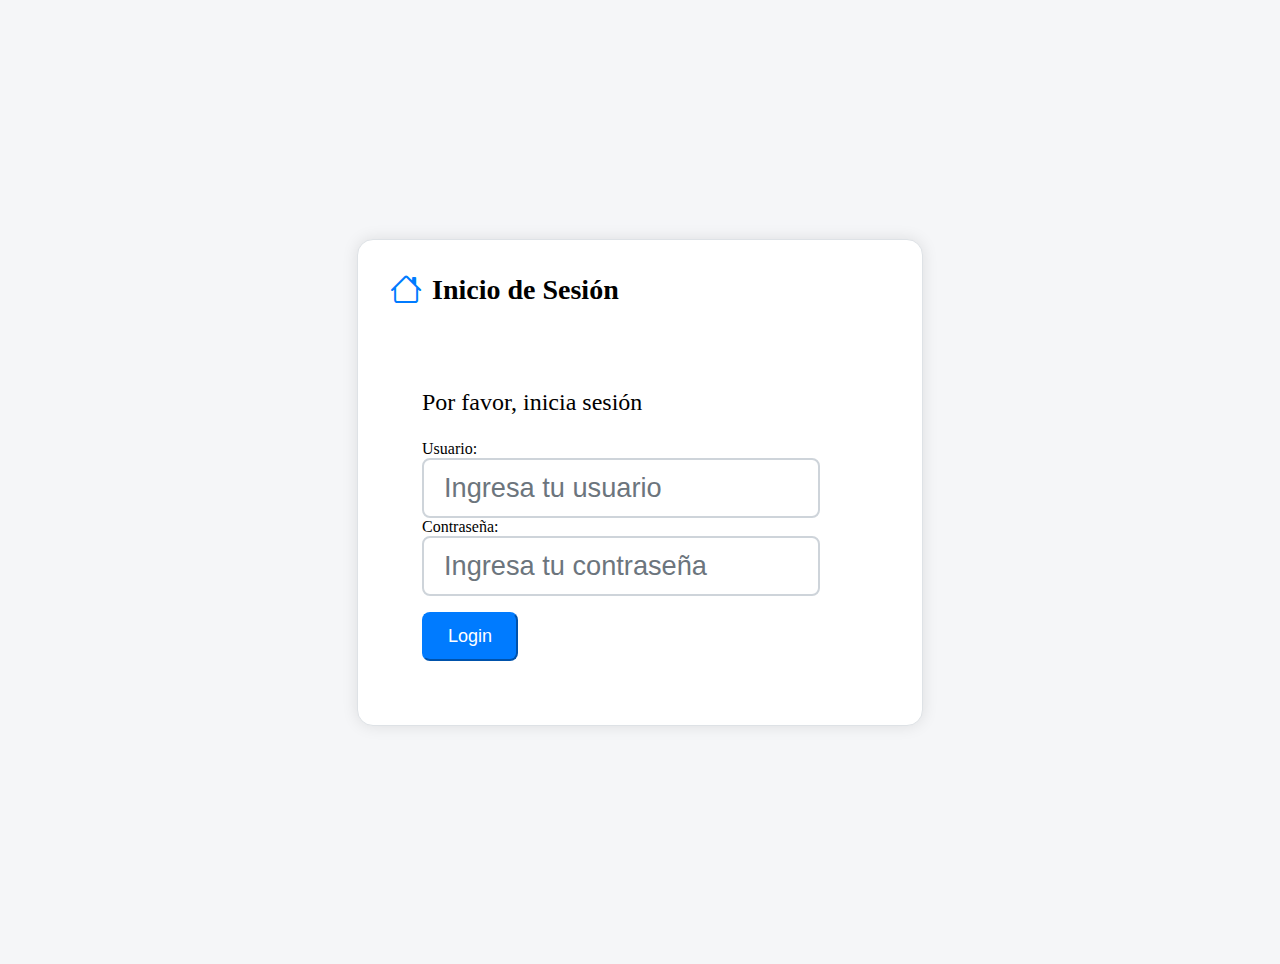
<file: pages/admin/index.html>
<!DOCTYPE html>
<html lang="es">

<head>
    <meta charset="UTF-8">
    <meta name="viewport" content="width=device-width, initial-scale=1.0">
    <!-- Importar Bootstrap -->
    <link href="https://cdn.jsdelivr.net/npm/bootstrap@5.3.1/dist/css/bootstrap.min.css" rel="stylesheet"
        integrity="sha384-1CmrxMRARb6aLqgBO7yyAxTOQE2AKb9GfXnEa4lFztzzg07Cn5CtwkE2TEXlgxg1" crossorigin="anonymous">
    <!-- Importar Bootstrap Icons -->
    <link href="https://cdn.jsdelivr.net/npm/bootstrap-icons@1.10.0/font/bootstrap-icons.css" rel="stylesheet">
    <link rel="stylesheet" href="stylesAdmin.css">
    <title>Inicio de Sesión</title>
</head>

<body>
    <main>
        <div class="wrapper">
            <header class="container mt-4 mb-4 d-flex align-items-center justify-content-center">
                <i class="bi bi-house"></i>
                <h1 class="mb-0">Inicio de Sesión</h1>
            </header>

            <div class="container d-flex justify-content-center align-items-center">
                <div class="w-100">
                    <div class="card shadow-sm">
                        <div class="card-body">
                            <h3 class="card-title mb-4 text-center">Por favor, inicia sesión</h3>
                            <div class="mb-3">
                                <label for="name" class="form-label">Usuario:</label>
                                <input type="text" id="name" name="name" class="form-control form-control-lg"
                                    placeholder="Ingresa tu usuario">
                            </div>
                            <div class="mb-3">
                                <label for="password" class="form-label">Contraseña:</label>
                                <input type="password" id="password" name="password" class="form-control form-control-lg"
                                    placeholder="Ingresa tu contraseña">
                            </div>
                            <button class="btn btn-primary w-100" onclick="login()">Login</button>
                        </div>
                    </div>
                </div>
            </div>
        </div>
    </main>
    <script src="https://cdn.jsdelivr.net/npm/bootstrap@5.3.1/dist/js/bootstrap.bundle.min.js"
        integrity="sha384-0sF2i2CZ6gM35b/X2zFR8D2+J94ahRQ6g7LP8WkRZkjj1L4yfbqXJr60Wc9cqpeA"
        crossorigin="anonymous"></script>
    <script src="script.js"></script>
</body>

</html>
</file>
<file: pages/admin/stylesAdmin.css>
/* Asegura que el cuerpo y el html ocupen toda la altura de la ventana */
body, html {
    height: 100%;
    margin: 0;
    background-color: #e9ecef; /* Color de fondo sólido */
}

/* Estilos para el contenedor principal que incluye el encabezado y el formulario */
main {
    display: flex;
    flex-direction: column;
    justify-content: center;
    align-items: center;
    min-height: 100vh;
    background-color: rgba(248, 249, 250, 0.8); /* Fondo de la sección central con opacidad */
    padding: 2rem;
}

/* Contenedor que enmarca el encabezado y la tarjeta de inicio de sesión */
.wrapper {
    border: 1px solid #dee2e6; /* Borde alrededor del contenido */
    border-radius: 1rem; /* Bordes redondeados */
    box-shadow: 0 0 1rem rgba(0, 0, 0, 0.1); /* Sombra ligera */
    padding: 2rem;
    background-color: #ffffff; /* Fondo blanco para el contenedor */
    width: 100%;
    max-width: 500px; /* Ajusta el ancho máximo según sea necesario */
}

/* Estilo para el encabezado */
header {
    display: flex; /* Utiliza flexbox para la alineación */
    align-items: center; /* Alinea los elementos verticalmente */
    margin-bottom: 1.5rem;
}

header i {
    font-size: 2rem;
    color: #007bff;
    margin-right: 10px;
}

header h1 {
    margin: 0;
    font-size: 1.75rem;
}


/* Estilo para la tarjeta de inicio de sesión */
.card {
    border-radius: 1rem;
}

.card-body {
    padding: 2rem;
}

.card-title {
    font-size: 1.5rem;
    font-weight: 500;
}

/* Estilo para el botón de login */
.btn-primary {
    background-color: #007bff;
    border-color: #007bff;
    color: #fff;
    font-size: 1.125rem;
    padding: 0.75rem 1.5rem;
    border-radius: 0.5rem;
    transition: background-color 0.3s ease, border-color 0.3s ease, box-shadow 0.3s ease;
    margin-top: 1rem;
}

.btn-primary:hover {
    background-color: #0056b3;
    border-color: #004085;
    box-shadow: 0 0 0 0.2rem rgba(0, 123, 255, 0.25);
}

.btn-primary:focus, .btn-primary:active {
    box-shadow: 0 0 0 0.2rem rgba(0, 123, 255, 0.5);
    outline: none;
}

/* Estilo para la barra de entrada */
.form-control {
    border-radius: 0.5rem;
    border: 2px solid #ced4da;
    padding: 0.75rem 1.25rem;
    font-size: 1.7rem;
    transition: border-color 0.2s ease-in-out, box-shadow 0.2s ease-in-out;
}

.form-control:focus {
    border-color: #007bff;
    box-shadow: 0 0 0 0.2rem rgba(38, 143, 255, 0.25);
}

.form-control::placeholder {
    color: #6c757d;
    opacity: 1;
}
</file>
